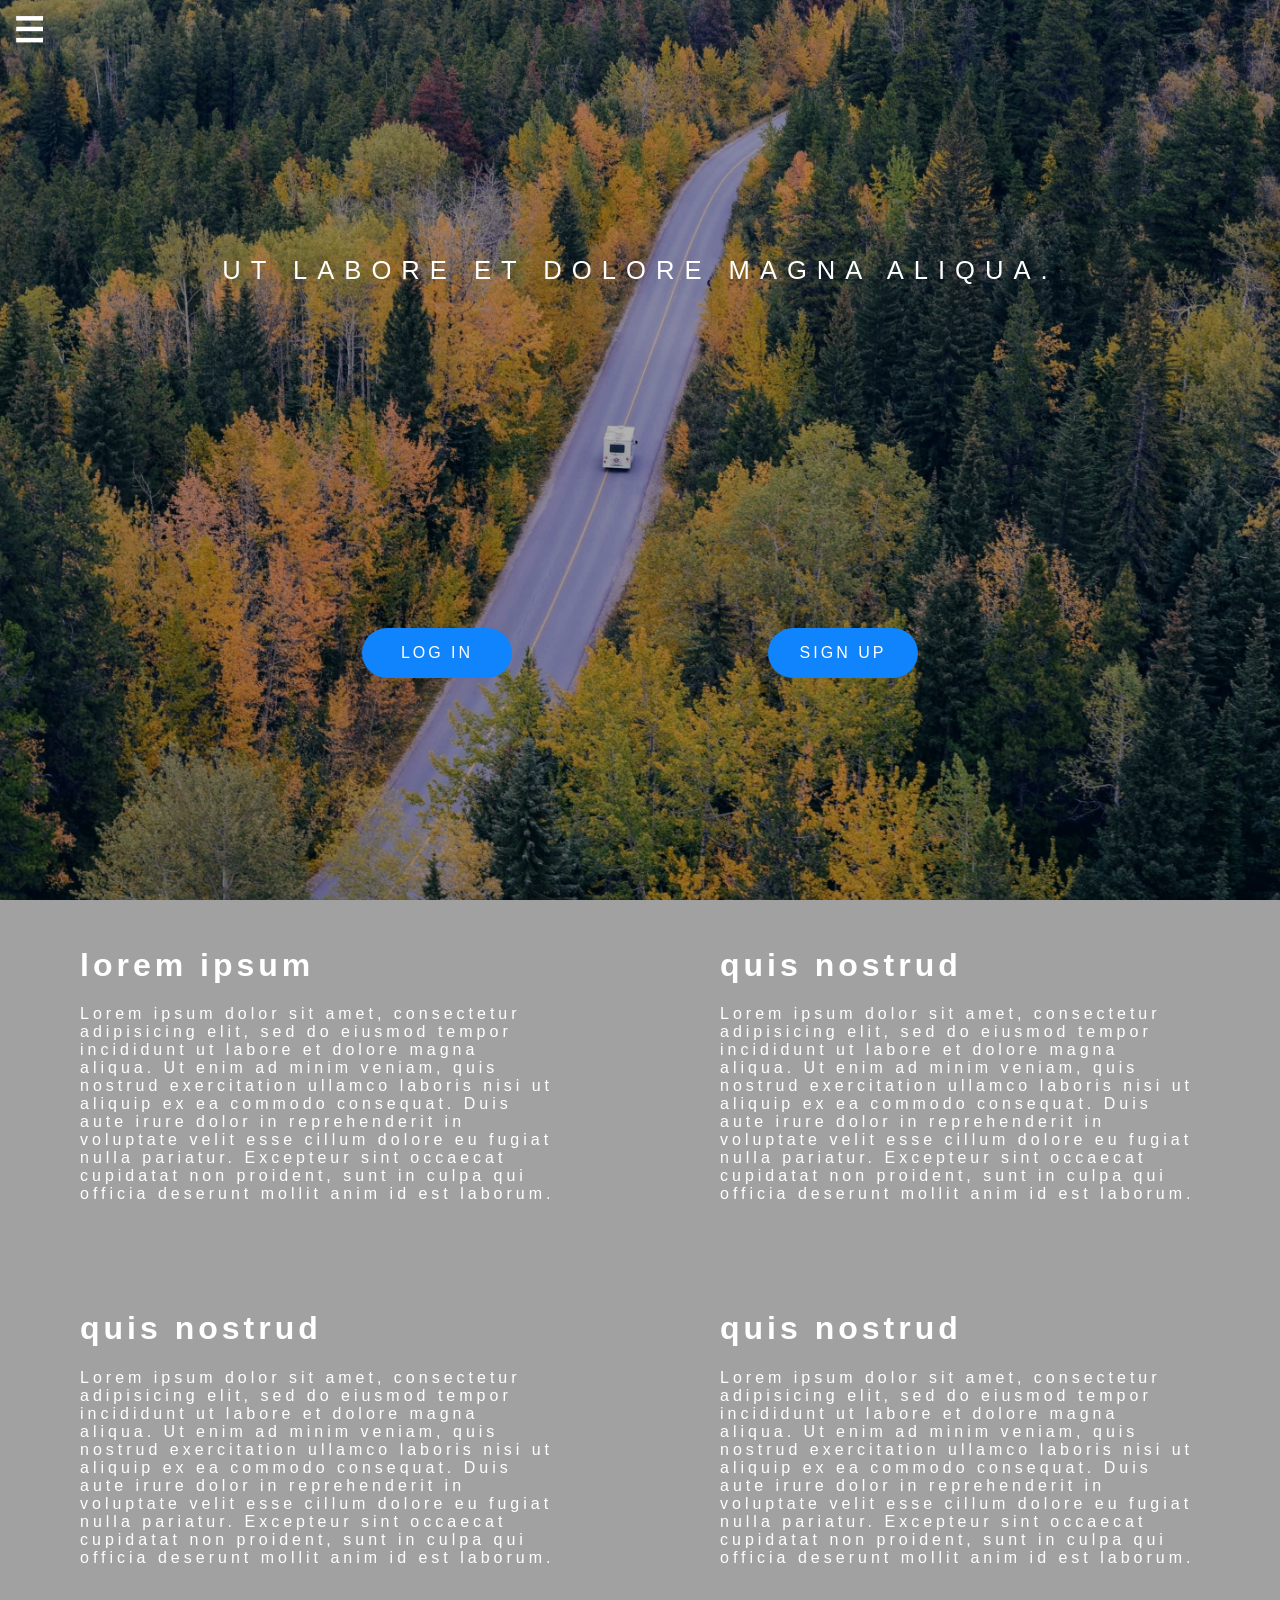
<file: index.html>
<!DOCTYPE html>
<html>
<head>
  <title>El Testa</title>
<link rel="stylesheet" type="text/css" href="style.css">
 <meta charset="UTF-8" name="viewport" content="width=device-width, initial-scale=1, shrink-to-fit=no">
</head>
<body>
<img class="bg" src="image.jpg">
<div id="bbg">
</div>
<div class="navbar">
<img class="bgnb" src="image.jpg">
  <img src="cmenu.svg" id="cmenu" onclick="collapseNavBar()">
  <div class="suba">About Us</div><div class="suba">Links</div><div class="suba">More</div>
</div>
<div class="cont">
<div class="gr1 guide">
  <font class="maintext">
    ut labore et dolore magna aliqua.
  </font>
</div>
<div class="gr2 guide">
  <div class="elbtn">log in</div>
  <div class="elbtn">sign up</div>
</div>
<div class="gr3 guide">
  <!-- <img class="chevron" src="chevron.svg">
      <p>scroll down for more</p> -->
  </div>
</div>
<div class="cont2">
<div class="grb guide">
<h1>lorem ipsum</h1>
<p>Lorem ipsum dolor sit amet, consectetur adipisicing elit, sed do eiusmod tempor incididunt ut labore et dolore magna aliqua. Ut enim ad minim veniam, quis nostrud exercitation ullamco laboris nisi ut aliquip ex ea commodo consequat. Duis aute irure dolor in reprehenderit in voluptate velit esse cillum dolore eu fugiat nulla pariatur. Excepteur sint occaecat cupidatat non proident, sunt in culpa qui officia deserunt mollit anim id est laborum.
</p>
</div>
<div class="grb guide">
<h1>quis nostrud</h1>
<p>Lorem ipsum dolor sit amet, consectetur adipisicing elit, sed do eiusmod tempor incididunt ut labore et dolore magna aliqua. Ut enim ad minim veniam, quis nostrud exercitation ullamco laboris nisi ut aliquip ex ea commodo consequat. Duis aute irure dolor in reprehenderit in voluptate velit esse cillum dolore eu fugiat nulla pariatur. Excepteur sint occaecat cupidatat non proident, sunt in culpa qui officia deserunt mollit anim id est laborum.
</p>
<br>
</div>
<div class="grb guide">
<h1>quis nostrud</h1>
<p>Lorem ipsum dolor sit amet, consectetur adipisicing elit, sed do eiusmod tempor incididunt ut labore et dolore magna aliqua. Ut enim ad minim veniam, quis nostrud exercitation ullamco laboris nisi ut aliquip ex ea commodo consequat. Duis aute irure dolor in reprehenderit in voluptate velit esse cillum dolore eu fugiat nulla pariatur. Excepteur sint occaecat cupidatat non proident, sunt in culpa qui officia deserunt mollit anim id est laborum.
</p>
<br>
</div>
<div class="grb guide">
<h1>quis nostrud</h1>
<p>Lorem ipsum dolor sit amet, consectetur adipisicing elit, sed do eiusmod tempor incididunt ut labore et dolore magna aliqua. Ut enim ad minim veniam, quis nostrud exercitation ullamco laboris nisi ut aliquip ex ea commodo consequat. Duis aute irure dolor in reprehenderit in voluptate velit esse cillum dolore eu fugiat nulla pariatur. Excepteur sint occaecat cupidatat non proident, sunt in culpa qui officia deserunt mollit anim id est laborum.
</p>
<br>
</div>
</div>
<script src="script.js" type="text/javascript"></script>
</body>
</html>
</file>
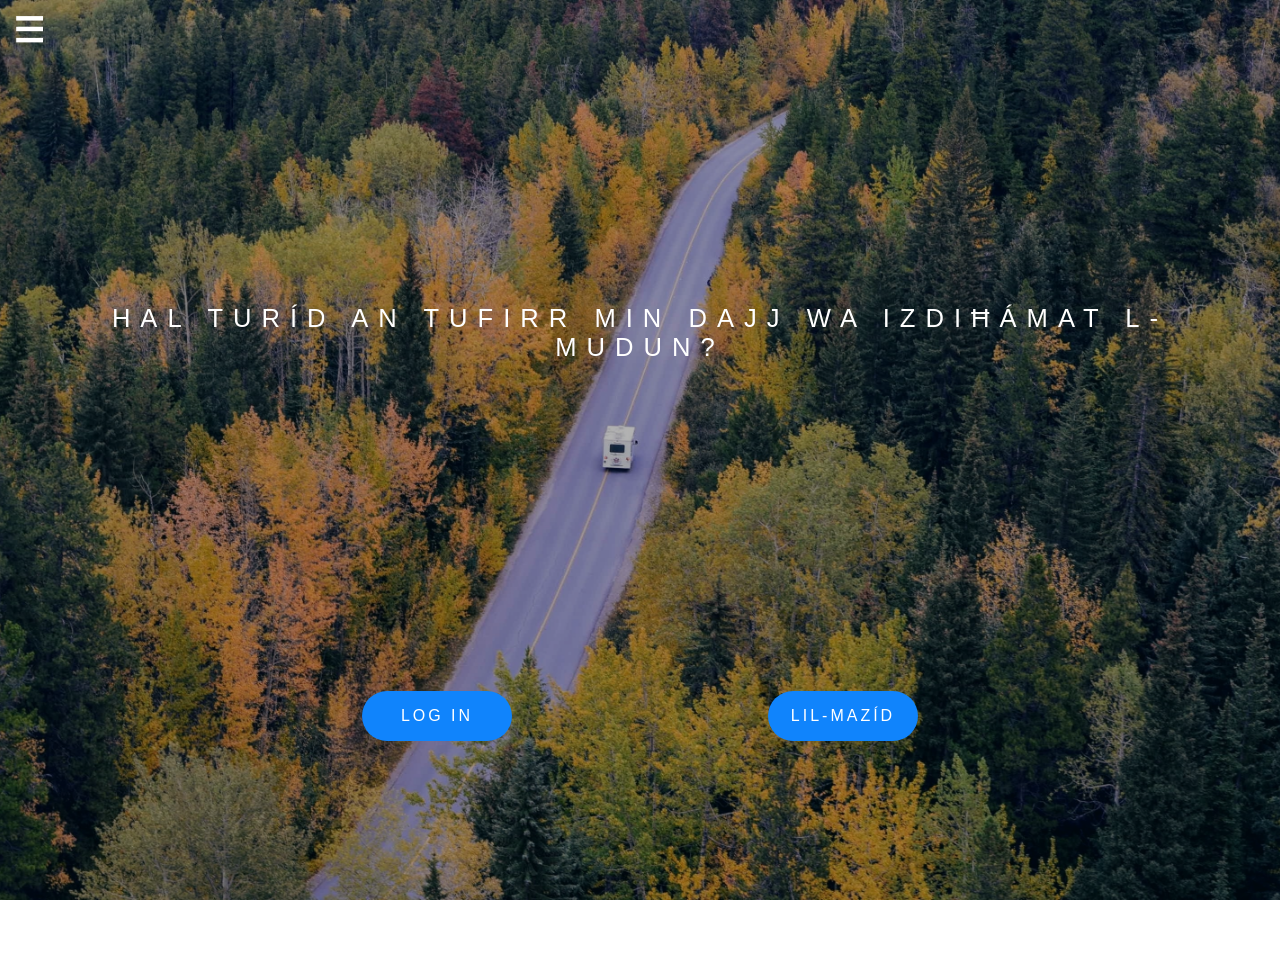
<file: index 5.45.19 AM.html>
<!DOCTYPE html>
<html>
<head>
  <title>El Testa</title>
<link rel="stylesheet" type="text/css" href="style.css">
 <meta charset="UTF-8" name="viewport" content="width=device-width, initial-scale=1, shrink-to-fit=no">
 <title>testa</title>
</head>
<body>
<img class="bg" src="image.jpg">
<div id="bbg">
</div>
<div class="cont">
  <div id="navbar" class="gr4 guide">
    <img src="cmenu.svg" id="cmenu">
</div>
<div class="gr1 guide">
  <font class="maintext">
    Hal turíd an tufirr min dajj wa izdiħámat l-mudun?
  </font>
</div>
<div class="gr2 guide">
  <div class="elbtn">log in</div>
  <div class="elbtn">lil-mazíd</div>
</div>
<div class="gr3 guide">
</div>
</div>
</body>
</html>
</file>
<file: style.css>
body
{
    font-family:futura,helvetica,arial;
    margin:0;
    font-variant-ligatures: none;
}

img.bg
{
  display: block;
  position: fixed;
  width: 100vw;
  height: 100vh;
  object-fit: cover;
  filter:blur(0);
  animation-name:blurin;
  animation-duration:7s;
  opacity:0.7;
  transition:1s all;
}
img.bgnb
{
  display: block;
  position: absolute;
  width: 100vw;
  height: 100vh;
  object-fit: cover;
  filter:blur(20px);
  z-index:-1;
  transition:0.4s;
  opacity:0;
}
@keyframes blurin {
0%{filter:blur(20px);opacity:0;}
100%{filter:blur(0);opacity:0.7;}
}
.maintext
{
  font-size:1.6em;
  letter-spacing:10px;
  color:white;
  text-transform:uppercase;
  margin:5%;

}

.elbtn
{
  background-color:rgb(16, 132, 252);
  width:150px;
  height:50px;
  text-transform:uppercase;
  color:white;
  letter-spacing:3px;
  border-radius:30px;
  transition:all 0.5s;
  cursor:pointer;
  border:none;
  font-size:1em;
  margin:0 10%;
  display: flex;
  align-items: center;
  justify-content: center;

}
.elbtn_clicked
{
  background-color:rgb(247, 126, 82);
  width:150px;
  height:50px;
  text-transform:uppercase;
  color:white;
  letter-spacing:3px;
  border-radius:30px;
  transition:all 0.5s;
  cursor:pointer;
  border:none;
  font-size:1em;
  margin:0 10%;
  display: flex;
  align-items: center;
  justify-content: center;

}
.elbtn_clicked:hover

{
  transform:scale(1.1);
  background-color:rgb(254, 46, 0);
}

.elbtn:hover
{
  transform:scale(1.1);
  background-color:#005970;
}

.cont
{
position: absolute;
opacity:1;
animation-name:fadein;
animation-duration:3s;
width:100%;
height:100%;
}
@keyframes fadein {
  0%{opacity:0;}
  50%{opacity:0;}
  100%{opacity:1;}
}
/* .guide
{
  background-color:rgba(13, 108, 133, 0.71);
  border:red solid 1px;
} */

.navbar
{
  z-index:5;
  position:fixed;
  height:100%;
  width:60px;
  background:rgba(0, 0, 0, 0);
  overflow: hidden;
  transition:0.4s;
}
.gr1
{
display:flex;
justify-content: center;
height:60%;
width:auto;
align-items: center;
text-align: center;
}
.gr2
{
  display:flex;
  height:25%;
  width:auto;
  flex-wrap: wrap;
  justify-content: center;
  align-items: center;
}
.gr3
{
  display: flex;
  justify-content: center;
  align-items: center;
  flex-direction: column;
  height:15%;
  width:auto;
  color:white;
  letter-spacing:4px;
  animation:fadein2 10s;
}
@keyframes fadein2 {
  0%{opacity:0;}
  60%{opacity:0;}
  100%{opacity:1;}
}
.chevron
{
  width:40px;
  height:40px;
}
#bbg
{
background-color:black;
position: fixed;
width:100%;
height:100%;
animation-name:fadeout;
animation-duration:5s;
z-index:-1;
}

#cmenu
{
  align-self: flex-start;
width:auto;
height:45px;
margin:5px;
font-size:40px;
border:rgba(255,255,255,0) solid 2px;
transition:0.2s all;
}

#cmenu:hover
{
border:rgba(255,255,255,1) solid 2px;
cursor:pointer;
}

.cont2
{
  top:100%;
  display:flex;
  position: absolute;
  color:white;
  width:100%;
  height:auto;
flex-flow: row wrap;
justify-content: space-around;
background-color:rgba(0, 0, 0, 0.37);
overflow: hidden;
}

.grb
{
  letter-spacing:4px;
  height:50%;
  width:30rem;
  padding:2%;
}

.row1
{
  height:auto;
  width:100%;
  display: flex;
  align-self: baseline;
}

.suba
{
font-family:helvetica;
font-weight:500;
margin:15px;
color:white;
font-size:20px;
transition:0.3s all;
opacity:0;
letter-spacing:6px;
white-space: nowrap;
}

.suba:hover
{
font-family:helvetica;
margin:15px;
color:orange;
/* font-size:30px; */
cursor:pointer;
}
</file>
